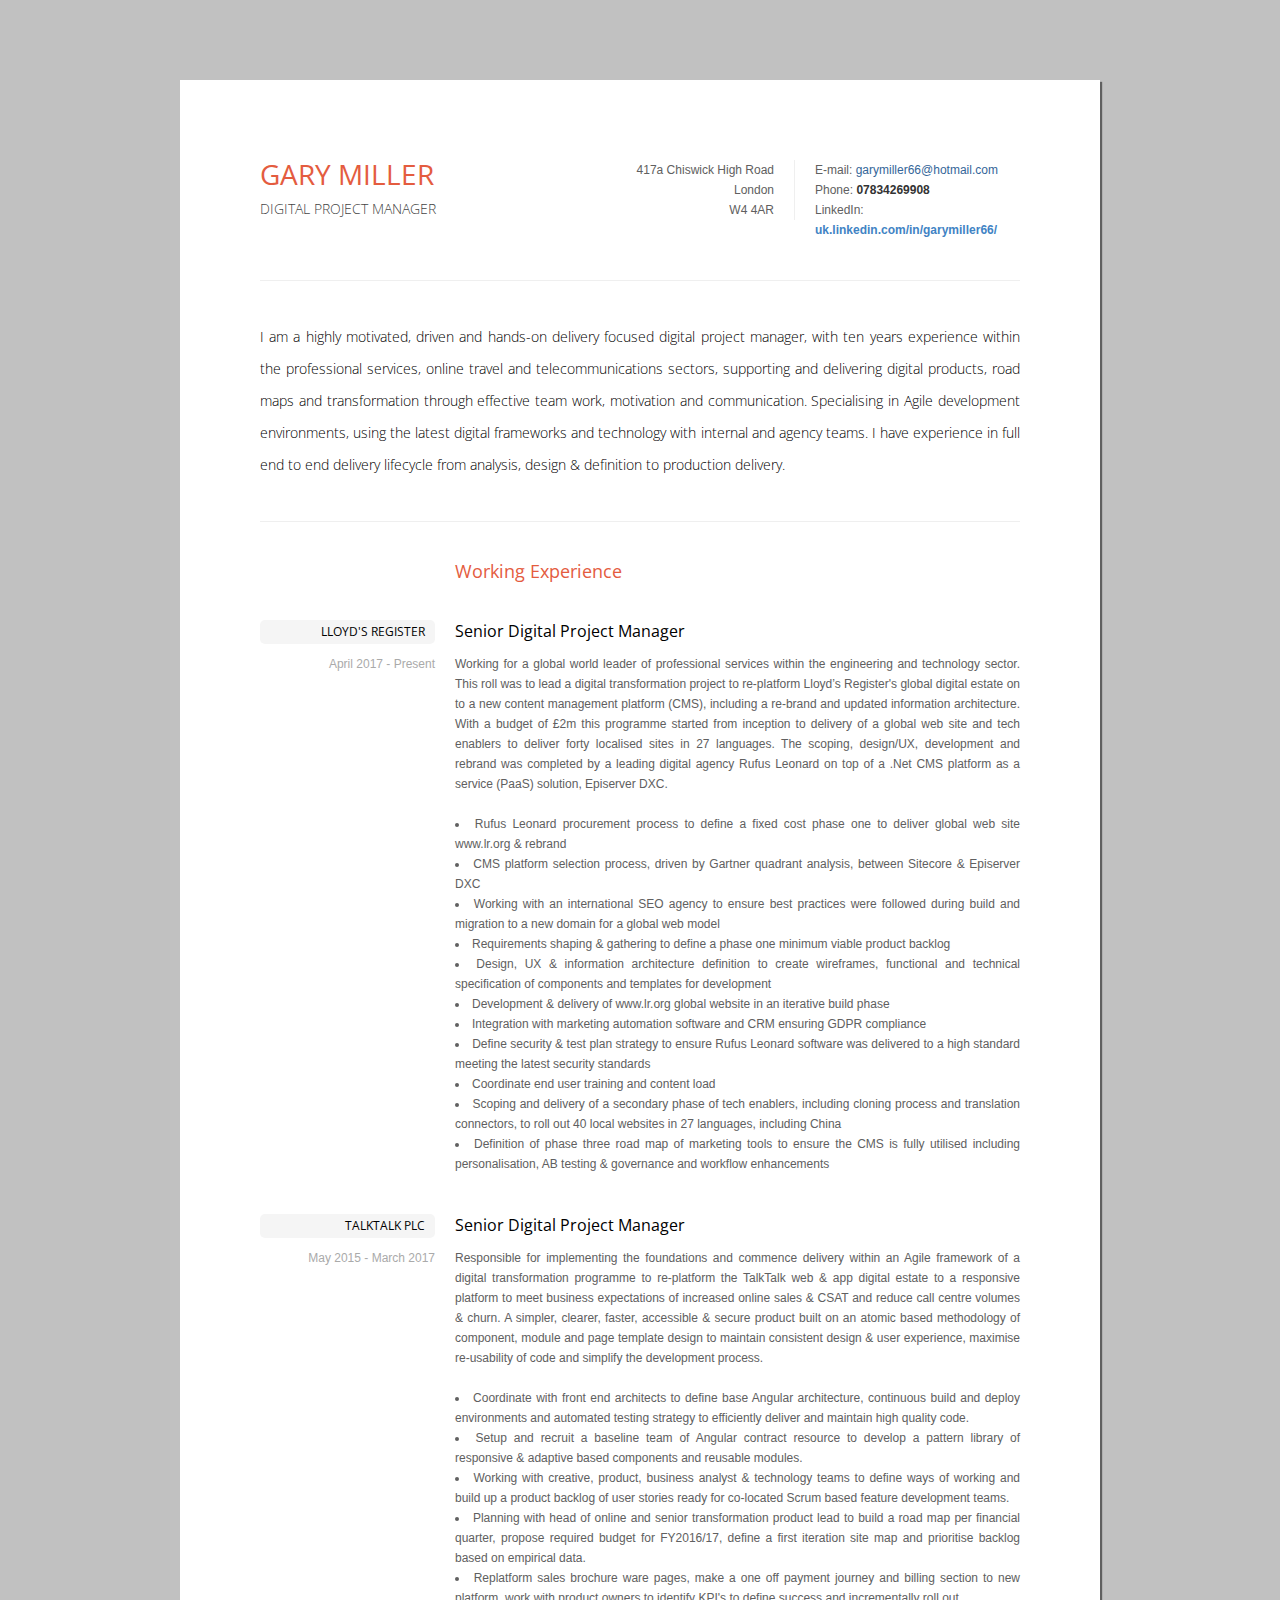
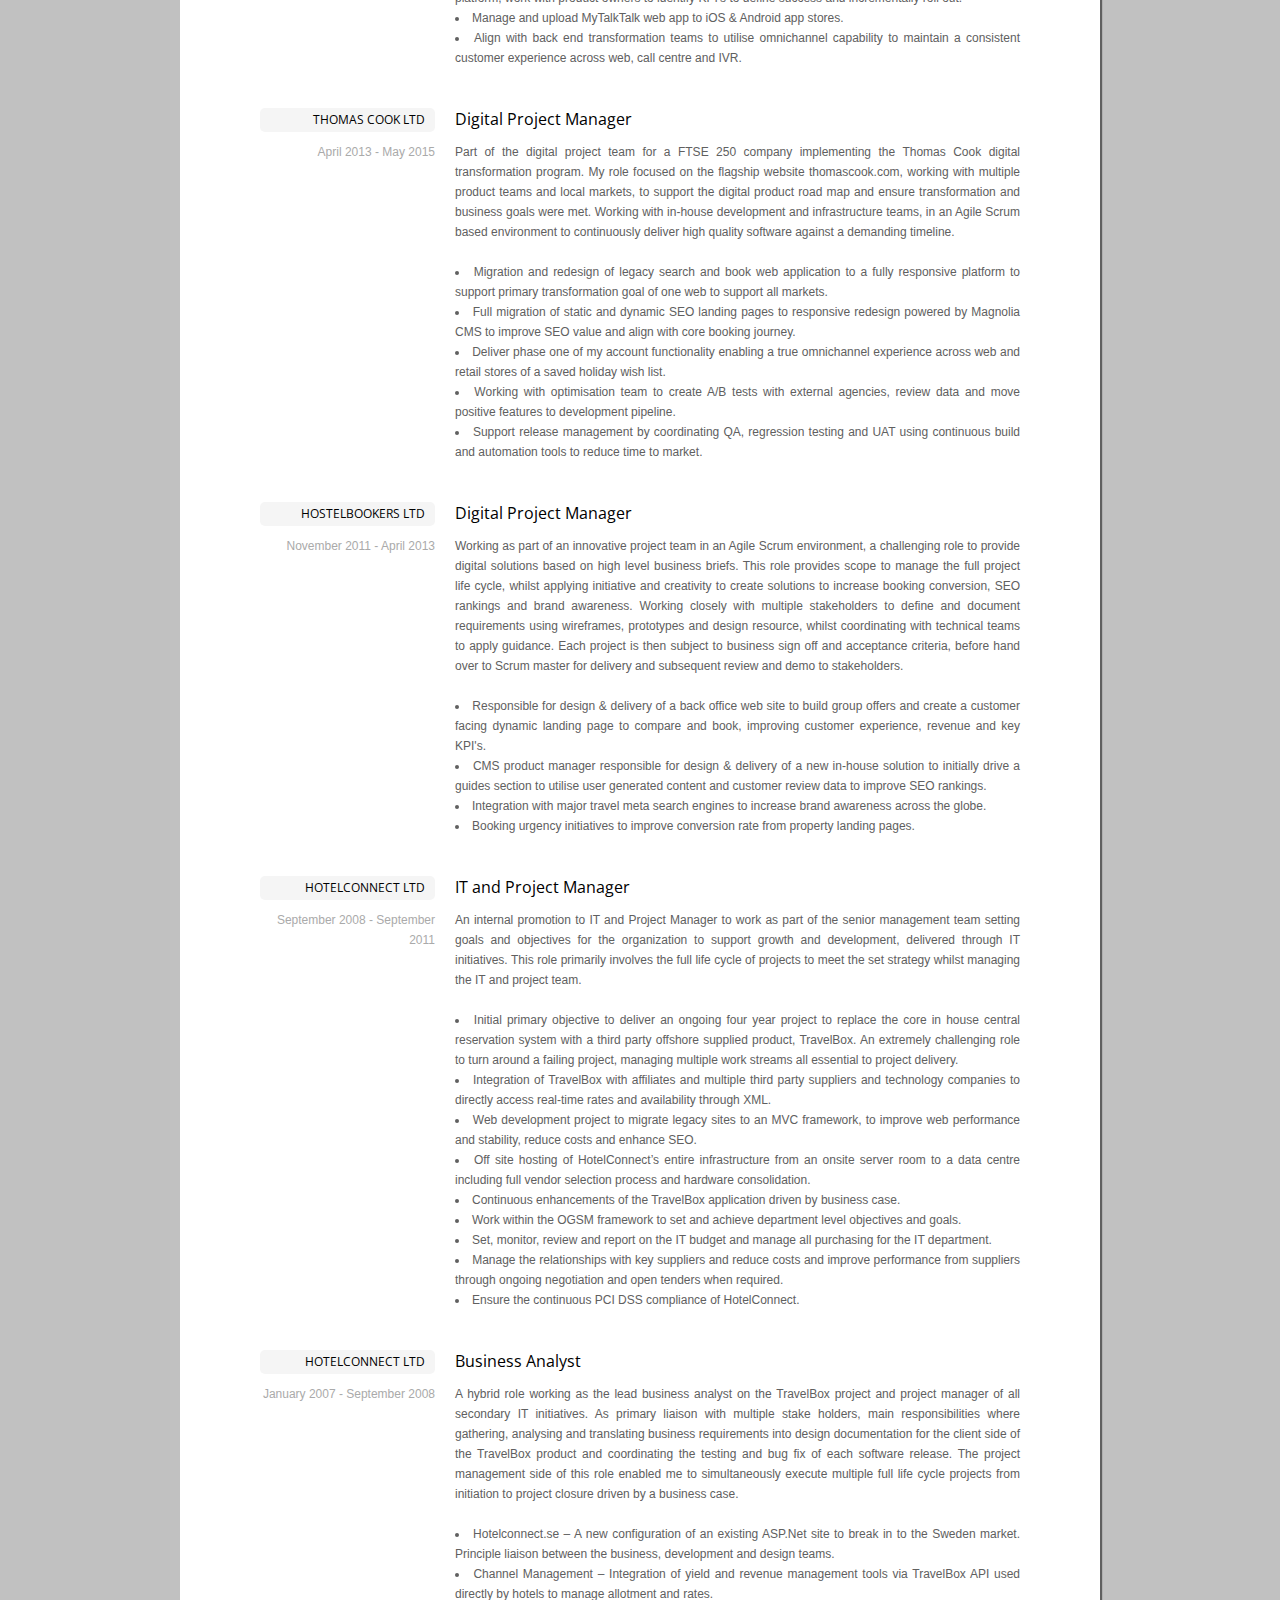
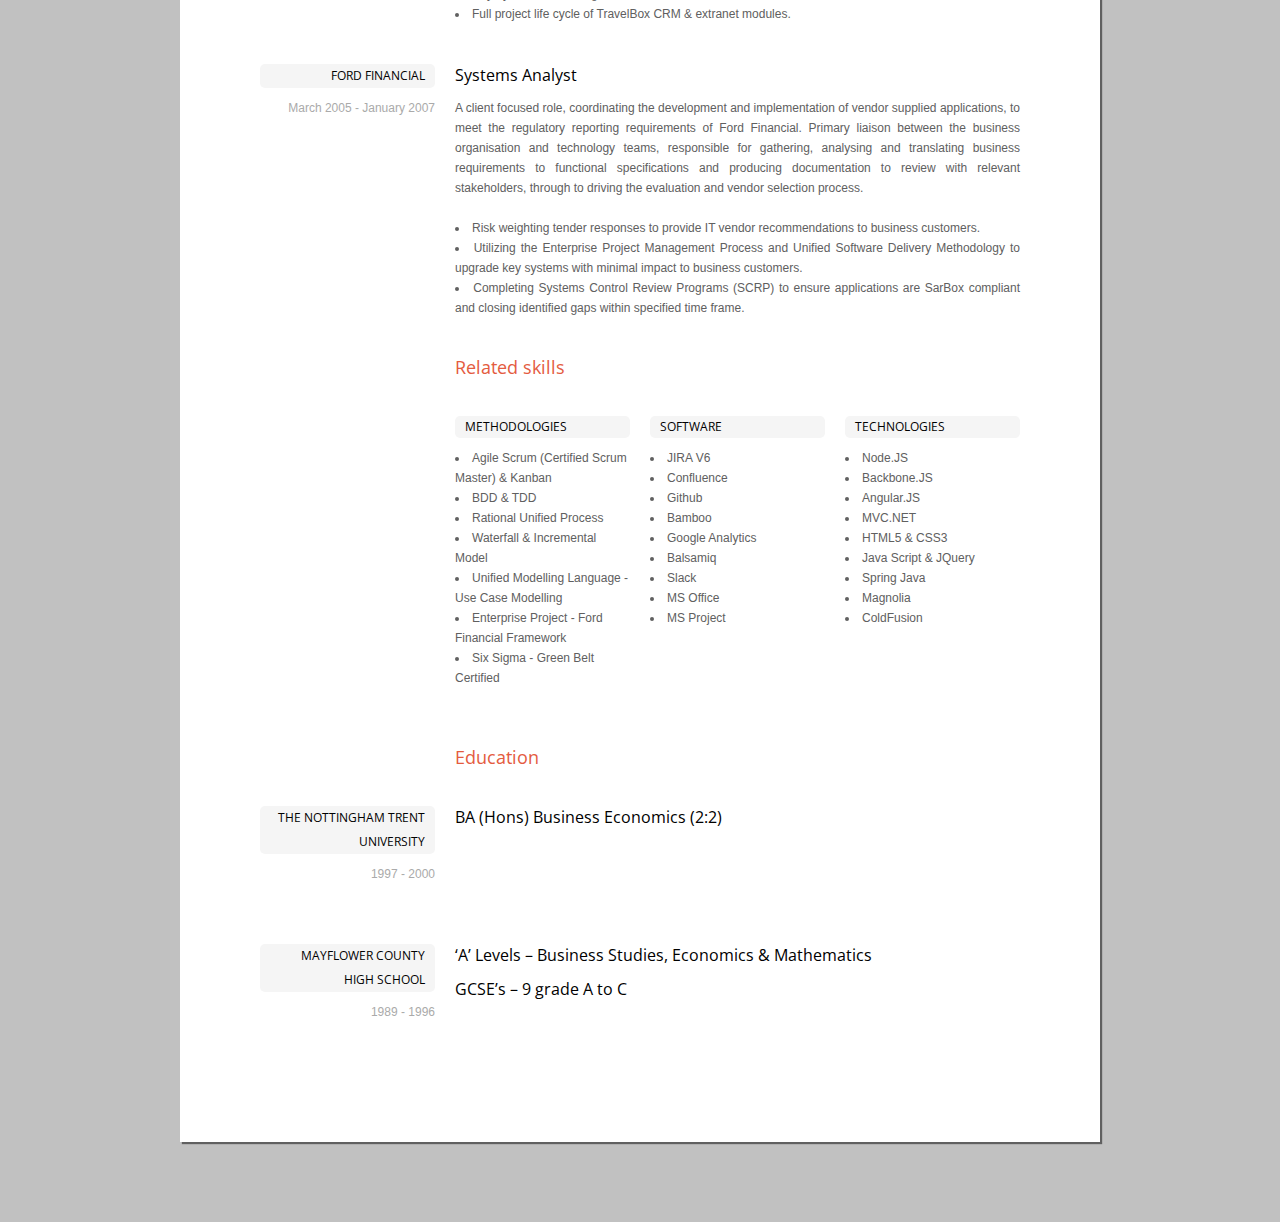
<file: index.html>
<!DOCTYPE html PUBLIC "-//W3C//DTD XHTML 1.0 Strict//EN" "http://www.w3.org/TR/xhtml1/DTD/xhtml1-strict.dtd">
<!--[if lt IE 7 ]> <html class="ie6" xmlns="http://www.w3.org/1999/xhtml"> <![endif]-->
<!--[if IE 7 ]>    <html class="ie7" xmlns="http://www.w3.org/1999/xhtml"> <![endif]-->
<!--[if IE 8 ]>    <html class="ie8" xmlns="http://www.w3.org/1999/xhtml"> <![endif]-->
<!--[if IE 9 ]>    <html class="ie9" xmlns="http://www.w3.org/1999/xhtml"> <![endif]-->
<!--[if (gt IE 9)|!(IE)]><!--> <html xmlns="http://www.w3.org/1999/xhtml"> <!--<![endif]-->
<head>

	<meta http-equiv="Content-Type" content="text/html; charset=utf-8" />
	<meta name="viewport" content="width=device-width, initial-scale=1, maximum-scale=1" /> 
	
	<title>Gary Miller CV</title>
	<meta name="description" content="Gary Miller CV" />
	<meta name="keywords"    content=" add keywords     ... " />
	
	<!-- /// Favicon ////////  -->
	<link rel="shortcut icon" href="favicon.ico" />
	<link rel="apple-touch-icon-precomposed" href="apple-touch-icon.png" />
	
	<!-- /// CSS Stylesheets ////////  -->
	<link type="text/css" href="style.css" rel="stylesheet" media="all" />
	<link href='http://fonts.googleapis.com/css?family=Open+Sans:300,400,700' rel='stylesheet' type='text/css' />
	
	<!-- /// jQuery ////////  -->
	<script type="text/javascript" src="_layout/js/jquery-1.9.1.min.js" ></script>

	<!-- /// Imagebox ////////  -->
	<script type="text/javascript" src="_layout/js/imagebox/jquery.imagebox.min.js"></script>
	<link rel="stylesheet" type="text/css" href="_layout/js/imagebox/imagebox.css" />
	
	<!-- /// FlexSlider ////////  -->
	<script type="text/javascript" src="_layout/js/flexslider/jquery.flexslider.min.js"></script>
	<link rel="stylesheet" type="text/css" href="_layout/js/flexslider/flexslider.css" />
	
	<!-- /// Validity ////////  -->
	<script type="text/javascript" src="_layout/js/validity/jquery.validity.js"></script>
	<link rel="stylesheet" type="text/css" href="_layout/js/validity/css.validity.css" />
	
	<!-- /// Custom JS ////////  -->
	<script type="text/javascript" src="_layout/js/scripts.js"></script>
	<script type="text/javascript" src="_layout/js/plugins.js"></script>
	
</head>
<body>

	<div class="wrap">
		<div class="content">
		
		<!-- /// CONTENT  /////////////////////////////////////////////////////////////////////////////////////////////////////////// -->


			<div class="row">
				<div class="span6 cv-name">
				
					<h1 class="logo">
						Gary Miller
						<br /><small>Digital Project Manager</small>
					</h1>
				</div><!-- end .span6 -->
				<div class="span3">
					<address class="address-info hide-on-phone">
						417a Chiswick High Road
						<br />London
						<br />W4 4AR
					</address>
				</div><!-- end .span3 -->
				<div class="span3 second-contact-section">
					<ul class="contact-info hide-on-phone fixed">
						<li>E-mail: <a href="mailto:#">garymiller66@hotmail.com</a></li>
						<li>Phone: <strong>07834269908</strong></li>
						<li>LinkedIn: <a href="http://uk.linkedin.com/in/garymiller66/" target="_blank"><strong style="color: #4183c4">uk.linkedin.com/in/garymiller66/</strong></a></li>
					</ul>
				</div><!-- end .span3 -->
			</div><!-- end .row -->


			<!-- // Personal Profile ////////////////////////////////////////////////////////////////////////////////// -->
			
			
			<div class="row">
				<div class="span12">
				
					<h2 class="cv-profile">I am a highly motivated, driven and hands-on delivery focused digital project manager, with ten years experience within the professional services, online travel and telecommunications sectors, supporting and delivering digital products, road maps and transformation through effective team work, motivation and communication. Specialising in Agile development environments, using the latest digital frameworks and technology with internal and agency teams. I have experience in full end to end delivery lifecycle from analysis, design & definition to production delivery.</h2>
				
				</div><!-- end .span12 -->
			</div><!-- end .row -->
			
			
			<!-- // Working experience //////////////////////////////////////////////////////////////////////////////// -->
			
			<div class="row">
				<div class="span3">&nbsp;</div>
				<div class="span9">
				
					<h3 class="cv-section-title">Working Experience</h3>
				
				</div><!-- end .span9 -->
			</div><!-- end .row -->
			
			<!-- cv item -->
			<div class="row cv-item">
				<div class="span3 cv-item-description">
				
					<h6>Lloyd's Register</h6>
					<p><span class="mute">April 2017 - Present</span></p>
				
				</div><!-- end .span3 -->
				<div class="span9 cv-item-details">
				
					<h4>Senior Digital Project Manager</h4>
					
					<p class="work-description">Working for a global world leader of professional services within the engineering and technology sector. This roll was to lead a digital transformation project to re-platform Lloyd’s Register's global digital estate on to a new content management platform (CMS), including a re-brand and updated information architecture. With a budget of £2m this programme started from inception to delivery of a global web site and tech enablers to deliver forty localised sites in 27 languages.  The scoping, design/UX, development and rebrand was completed by a leading digital agency Rufus Leonard on top of a .Net CMS platform as a service (PaaS) solution, Episerver DXC.</p>
					
					<ul class="disc last">
						<li>Rufus Leonard procurement process to define a fixed cost phase one to deliver global web site www.lr.org & rebrand</li>
						<li>CMS platform selection process, driven by Gartner quadrant analysis, between Sitecore & Episerver DXC </li>
						<li>Working with an international SEO agency to ensure best practices were followed during build and migration to a new domain for a global web model</li>
						<li>Requirements shaping & gathering to define a phase one minimum viable product backlog </li>
						<li>Design, UX & information architecture definition to create wireframes, functional and technical specification of components and templates for development</li>
						<li>Development & delivery of www.lr.org global website in an iterative build phase </li>
						<li>Integration with marketing automation software and CRM ensuring GDPR compliance</li>
						<li>Define security & test plan strategy to ensure Rufus Leonard software was delivered to a high standard meeting the latest security standards</li>
						<li>Coordinate end user training and content load</li>
						<li>Scoping and delivery of a secondary phase of tech enablers, including cloning process and translation connectors, to roll out 40 local websites in 27 languages, including China</li>
						<li>Definition of phase three road map of marketing tools to ensure the CMS is fully utilised including personalisation, AB testing & governance and workflow enhancements</li>
					</ul>
				
				</div><!-- end .span9 -->
			</div><!-- end .row -->
			
			<!-- cv item -->
			<div class="row cv-item">
				<div class="span3 cv-item-description">
				
					<h6>TalkTalk Plc</h6>
					<p><span class="mute">May 2015 - March 2017</span></p>
				
				</div><!-- end .span3 -->
				<div class="span9 cv-item-details">
				
					<h4>Senior Digital Project Manager</h4>
					
					<p class="work-description">Responsible for implementing the foundations and commence delivery within an Agile framework of a digital transformation programme to re-platform the TalkTalk web & app digital estate to a responsive platform to meet business expectations of increased online sales & CSAT and reduce call centre volumes & churn. A simpler, clearer, faster, accessible & secure product built on an atomic based methodology of component, module and page template design to maintain consistent design & user experience, maximise re-usability of code and simplify the development process.</p>
					
					<ul class="disc last">
						<li>Coordinate with front end architects to define base Angular architecture, continuous build and deploy environments and automated testing strategy to efficiently deliver and maintain high quality code.</li>
						<li>Setup and recruit a baseline team of Angular contract resource to develop a pattern library of responsive & adaptive based components and reusable modules.</li>
						<li>Working with creative, product, business analyst & technology teams to define ways of working and build up a product backlog of user stories ready for co-located Scrum based feature development teams.</li>
						<li>Planning with head of online and senior transformation product lead to build a road map per financial quarter, propose required budget for FY2016/17, define a first iteration site map and prioritise backlog based on empirical data.</li>
						<li>Replatform sales brochure ware pages, make a one off payment journey and billing section to new platform, work with product owners to identify KPI's to define success and incrementally roll out.</li>
						<li>Manage and upload MyTalkTalk web app to iOS & Android app stores.</li>
						<li>Align with back end transformation teams to utilise omnichannel capability to maintain a consistent customer experience across web, call centre and IVR.</li>
					</ul>
				
				</div><!-- end .span9 -->
			</div><!-- end .row -->
			
			<!-- cv item -->
			<div class="row cv-item">
				<div class="span3 cv-item-description">
				
					<h6>Thomas Cook Ltd</h6>
					<p><span class="mute">April 2013 - May 2015</span></p>
				
				</div><!-- end .span3 -->
				<div class="span9 cv-item-details">
				
					<h4>Digital Project Manager</h4>
					
					<p class="work-description">Part of the digital project team for a FTSE 250 company implementing the Thomas Cook digital transformation program. My role focused on the flagship website thomascook.com, working with multiple product teams and local markets, to support the digital product road map and ensure transformation and business goals were met. Working with in-house development and infrastructure teams, in an Agile Scrum based environment to continuously deliver high quality software against a demanding timeline. </p>
					
					<ul class="disc last">
						<li>Migration and redesign of legacy search and book web application to a fully responsive platform to support primary transformation goal of one web to support all markets.</li>
						<li>Full migration of static and dynamic SEO landing pages to responsive redesign powered  by Magnolia CMS to improve SEO value and align with core booking journey.</li>
						<li>Deliver phase one of my account functionality enabling a true omnichannel experience across web and retail stores of a saved holiday wish list.</li>
						<li>Working with optimisation team to create A/B tests with external agencies, review data and move positive features to development pipeline.</li>
						<li>Support release management by coordinating QA, regression testing and UAT using continuous build and automation tools to reduce time to market.</li>
					</ul>
				
				</div><!-- end .span9 -->
			</div><!-- end .row -->
			
			<!-- cv item -->
			<div class="row cv-item">
				<div class="span3 cv-item-description">
				
					<h6>HostelBookers Ltd</h6>
					<p><span class="mute">November 2011 - April 2013</span></p>
				
				</div><!-- end .span3 -->
				<div class="span9 cv-item-details">
				
					<h4>Digital Project Manager</h4>
					
					<p class="work-description">Working as part of an innovative project team in an Agile Scrum environment, a challenging role to provide digital solutions based on high level business briefs.  This role provides scope to manage the full project life cycle, whilst applying initiative and creativity to create solutions to increase booking conversion, SEO rankings and brand awareness. Working closely with multiple stakeholders to define and document requirements using wireframes, prototypes and design resource, whilst coordinating with technical teams to apply guidance. Each project is then subject to business sign off and acceptance criteria, before hand over to Scrum master for delivery and subsequent review and demo to stakeholders. </p>
					<ul class="disc last">
						<li>Responsible for design & delivery of a back office web site to build group offers and create a customer facing dynamic landing page to compare and book, improving customer experience, revenue and key KPI's.</li>
						<li>CMS product manager responsible for design & delivery of a new in-house solution to initially drive a guides section to utilise user generated content and customer review data to improve SEO rankings.</li>
						<li>Integration with major travel meta search engines to increase brand awareness across the globe.</li>
						<li>Booking urgency initiatives to improve conversion rate from property landing pages.</li>
					</ul>
				
				</div><!-- end .span9 -->
			</div><!-- end .row -->
			
			<!-- cv item -->
			<div class="row cv-item">
				<div class="span3 cv-item-description">
				
					<h6>HotelConnect Ltd</h6>
					<p><span class="mute">September 2008 - September 2011</span></p>
				
				</div><!-- end .span3 -->
				<div class="span9 cv-item-details">
				
					<h4>IT and Project Manager</h4>
					
					<p class="work-description">An internal promotion to IT and Project Manager to work as part of the senior management team setting goals and objectives for the organization to support growth and development, delivered through IT initiatives.  This role primarily involves the full life cycle of projects to meet the set strategy whilst managing the IT and project team. </p>

					<ul class="disc last">
						<li>Initial primary objective  to deliver an ongoing four year project to replace the core in house central reservation system with a third party offshore supplied product, TravelBox. An extremely challenging role to turn around a failing project, managing multiple work streams all essential to project delivery. </li>
						<li>Integration of TravelBox with affiliates and multiple third party suppliers and technology companies to directly access real-time rates and availability through XML. </li>
						<li>Web development project to migrate legacy sites to an MVC framework, to improve web performance and stability, reduce costs and enhance SEO. </li>
						<li>Off site hosting of HotelConnect’s entire infrastructure from an onsite server room to a data centre including full vendor selection process and hardware consolidation.</li>
						<li>Continuous enhancements of the TravelBox application driven by business case. </li>
						<li>Work within the OGSM framework to set and achieve department level objectives and goals.   </li>
						<li>Set, monitor, review and report on the IT budget and manage all purchasing for the IT department.</li>
						<li>Manage the relationships with key suppliers and reduce costs and improve performance from suppliers through ongoing negotiation and open tenders when required. </li>
						<li>Ensure the continuous PCI DSS compliance of HotelConnect. </li>
					</ul>
				
				</div><!-- end .span9 -->
			</div><!-- end .row -->

			<!-- cv item -->
			<div class="row cv-item">
				<div class="span3 cv-item-description">
				
					<h6>HotelConnect Ltd</h6>
					<p><span class="mute">January 2007 - September 2008</span></p>
				
				</div><!-- end .span3 -->
				<div class="span9 cv-item-details">
				
					<h4>Business Analyst</h4>
					
					<p class="work-description">A hybrid role working as the lead business analyst on the TravelBox project and project manager  of all secondary IT initiatives.  As primary liaison with multiple stake holders, main responsibilities where gathering, analysing and translating business requirements into design documentation for the client side of the TravelBox product and coordinating the testing and bug fix of each software release. The project management side of this role enabled me to simultaneously execute multiple full life cycle projects from initiation to project closure driven by a business case. </p>

					<ul class="disc last">
						<li>Hotelconnect.se – A new configuration of an existing ASP.Net site to break in to the Sweden market. Principle liaison between the business, development and design teams. </li>
						<li>Channel Management – Integration of yield and revenue management tools via TravelBox API used directly by hotels to manage allotment and rates.</li>
						<li>Full project life cycle of TravelBox CRM & extranet modules.</li>
					</ul>
				
				</div><!-- end .span9 -->
			</div><!-- end .row -->

			<!-- cv item -->
			<div class="row cv-item">
				<div class="span3 cv-item-description">
				
					<h6>Ford Financial</h6>
					<p><span class="mute">March 2005 - January 2007</span></p>
				
				</div><!-- end .span3 -->
				<div class="span9 cv-item-details">
				
					<h4>Systems Analyst</h4>
					
					<p class="work-description">A client focused role, coordinating the development and implementation of vendor supplied applications, to meet the regulatory reporting requirements of Ford Financial.  Primary liaison between the business organisation and technology teams, responsible for gathering, analysing and translating business requirements to functional specifications and producing documentation to review with relevant stakeholders, through to driving the evaluation and vendor selection process. </p>

					<ul class="disc last">
						<li>Risk weighting tender responses to provide IT vendor recommendations to business customers. </li>
						<li>Utilizing the Enterprise Project Management Process and Unified Software Delivery Methodology to upgrade key systems with minimal impact to business customers.</li>
						<li>Completing Systems Control Review Programs (SCRP) to ensure applications are SarBox compliant and closing identified gaps within specified time frame.</li>
					</ul>
				
				</div><!-- end .span9 -->
			</div><!-- end .row -->
			
		<!-- // Core skills /////////////////////////////////////////////////////////////////////////////////////// -->
			
			
			<div class="row">
				<div class="span3">&nbsp;</div>
				<div class="span9">
				
					<h3 class="cv-section-title">Related skills</h3>
				
				</div><!-- end .span9 -->
			</div><!-- end .row -->
			
			
			<div class="row">
				<div class="span3">&nbsp;</div>
				<div class="span9">

					<div class="row">
						<div class="span3 skill">
							<h4 class="cv-section-sub-title">Methodologies</h4>
							<ul>
								<li>Agile Scrum (Certified Scrum Master) & Kanban</li>
								<li>BDD & TDD</li>
								<li>Rational Unified Process</li>
								<li>Waterfall & Incremental Model</li>
								<li>Unified Modelling Language - Use Case Modelling</li>
								<li>Enterprise Project - Ford Financial Framework</li>
								<li>Six Sigma - Green Belt Certified</li>
							</ul>

						</div><!-- end .span3 -->
						<div class="span3 skill">
							<h4 class="cv-section-sub-title">Software</h4>
							<ul>
								<li>JIRA V6</li>
								<li>Confluence</li>
								<li>Github</li>
								<li>Bamboo</li>
								<li>Google Analytics</li>
								<li>Balsamiq</li>
								<li>Slack</li>
								<li>MS Office</li>
								<li>MS Project</li>
							</ul>

						</div><!-- end .span3 -->
						<div class="span3 skill">
							<h4 class="cv-section-sub-title">Technologies</h4>
							<ul>
								<li>Node.JS</li>
								<li>Backbone.JS</li>
								<li>Angular.JS</li>
								<li>MVC.NET</li>
								<li>HTML5 & CSS3</li>
								<li>Java Script & JQuery</li>
								<li>Spring Java</li>
								<li>Magnolia</li>
								<li>ColdFusion</li>
							</ul>
					
						</div><!-- end .span3 -->
						<div class="span3">
				
							&nbsp;
				
						</div><!-- end .span3 -->
					</div><!-- end .row -->
						
				</div><!-- end .span9 -->
			</div><!-- end .row -->
				
			
		<!-- //////////////////////////////////////////////////////////////////////////////////////////////////////////////////////// -->


		<!-- // Education  //////////////////////////////////////////////////////////////////////////////////////// -->
			
			
			<div class="row">
				<div class="span3">&nbsp;</div>
				<div class="span9">
				
					<h3 class="cv-section-title">Education</h3>
				
				</div><!-- end .span9 -->
			</div><!-- end .row -->
			
			
			<!-- cv item -->
			<div class="row cv-item">
				<div class="span3 cv-item-description">
				
					<h6>The Nottingham Trent University</h6>
					<p><span class="mute">1997 - 2000</span></p>
				
				</div><!-- end .span3 -->
				<div class="span9 cv-item-details">
				
					<h4>BA (Hons) Business Economics (2:2)</h4>
				
				</div><!-- end .span9 -->
			</div><!-- end .row -->

			<!-- cv item -->
			<div class="row cv-item">
				<div class="span3 cv-item-description">
				
					<h6>Mayflower County High School</h6>
					<p><span class="mute">1989 - 1996</span></p>
				
				</div><!-- end .span3 -->
				<div class="span9 cv-item-details">
				
					<h4>‘A’ Levels – Business Studies, Economics & Mathematics</h4>
					<h4>GCSE’s – 9 grade A to C </h4>
				
				</div><!-- end .span9 -->
			</div><!-- end .row -->

		<!-- //////////////////////////////////////////////////////////////////////////////////////////////////////////////////////// -->

		</div><!-- end .content -->
	</div><!-- end .wrap -->
	
</body>
</html>
</file>
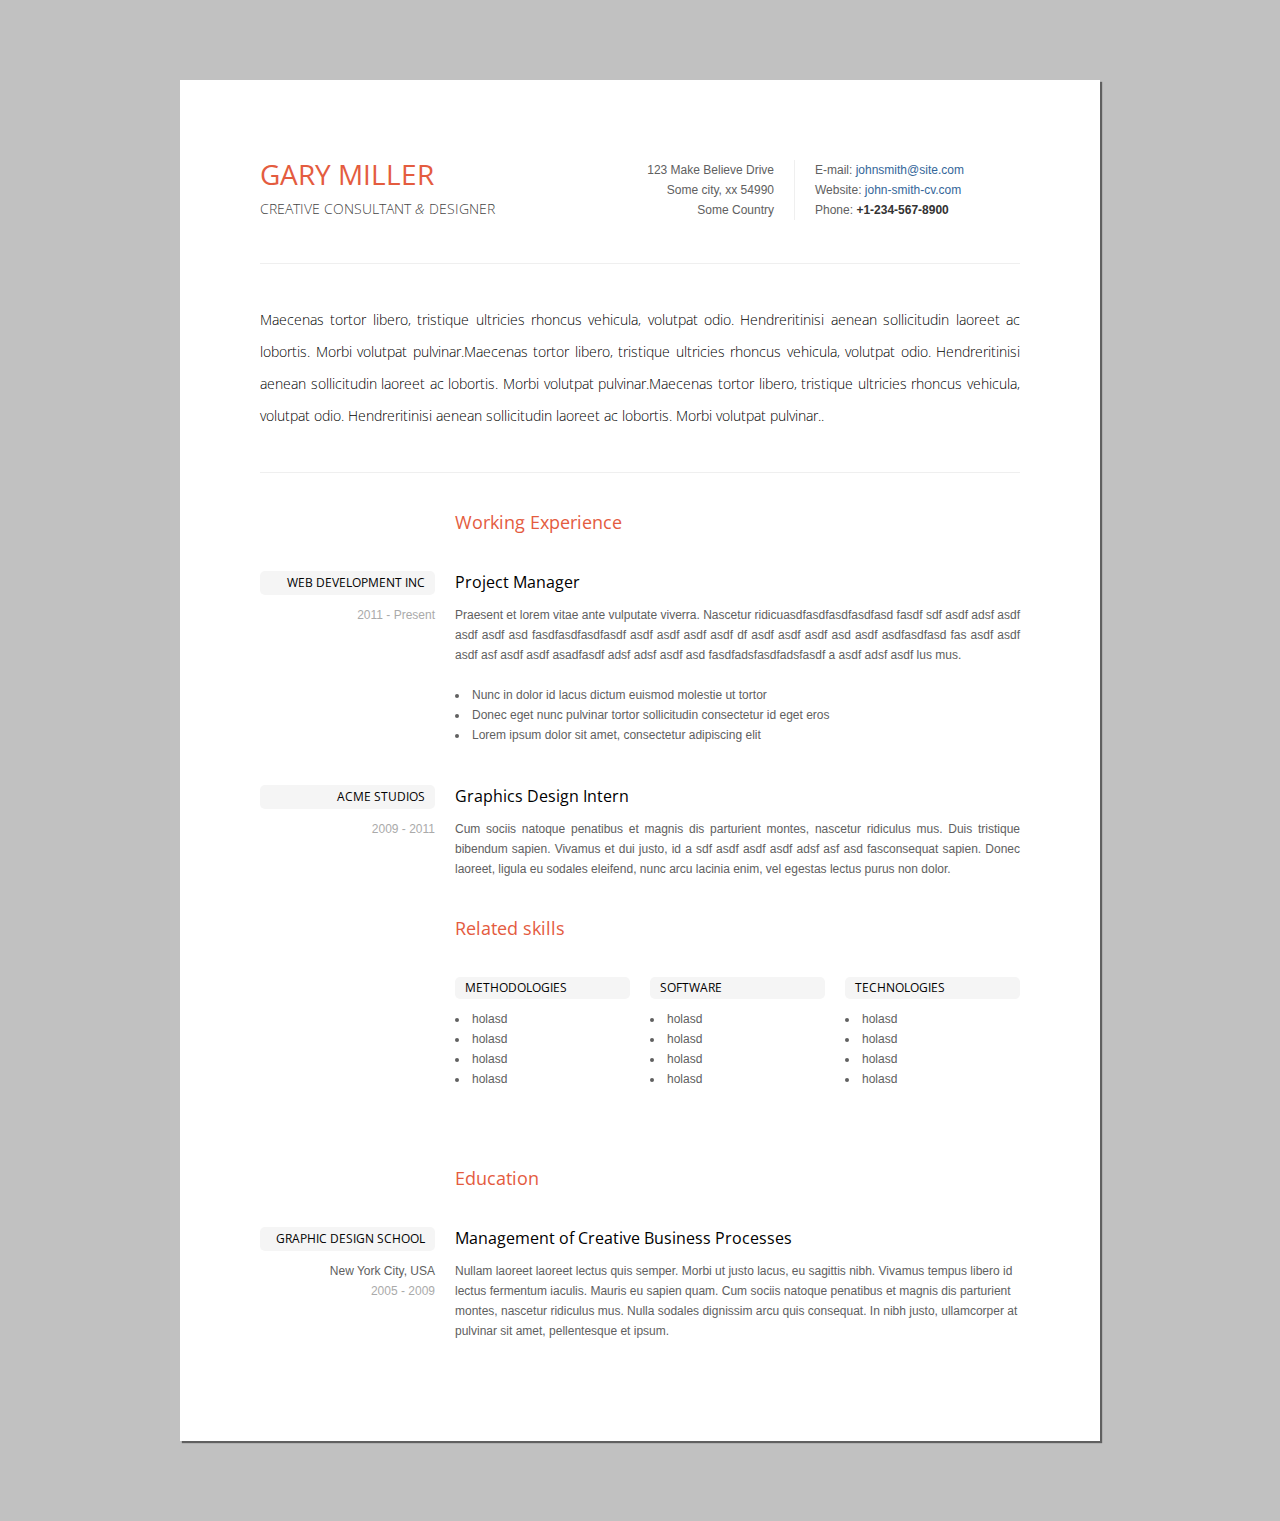
<file: index copy.html>
<!DOCTYPE html PUBLIC "-//W3C//DTD XHTML 1.0 Strict//EN" "http://www.w3.org/TR/xhtml1/DTD/xhtml1-strict.dtd">
<!--[if lt IE 7 ]> <html class="ie6" xmlns="http://www.w3.org/1999/xhtml"> <![endif]-->
<!--[if IE 7 ]>    <html class="ie7" xmlns="http://www.w3.org/1999/xhtml"> <![endif]-->
<!--[if IE 8 ]>    <html class="ie8" xmlns="http://www.w3.org/1999/xhtml"> <![endif]-->
<!--[if IE 9 ]>    <html class="ie9" xmlns="http://www.w3.org/1999/xhtml"> <![endif]-->
<!--[if (gt IE 9)|!(IE)]><!--> <html xmlns="http://www.w3.org/1999/xhtml"> <!--<![endif]-->
<head>

	<meta http-equiv="Content-Type" content="text/html; charset=utf-8" />
	<meta name="viewport" content="width=device-width, initial-scale=1, maximum-scale=1" /> 
	
	<title>Formal CV</title>
	<meta name="description" content=" add description  ... " />
	<meta name="keywords"    content=" add keywords     ... " />
	
	<!-- /// Favicon ////////  -->
	<link rel="shortcut icon" href="favicon.ico" />
	<link rel="apple-touch-icon-precomposed" href="apple-touch-icon.png" />
	
	<!-- /// CSS Stylesheets ////////  -->
	<link type="text/css" href="style.css" rel="stylesheet" media="all" />
	<link href='http://fonts.googleapis.com/css?family=Open+Sans:300,400,700' rel='stylesheet' type='text/css' />
	
	<!-- /// jQuery ////////  -->
	<script type="text/javascript" src="_layout/js/jquery-1.9.1.min.js" ></script>

	<!-- /// Imagebox ////////  -->
	<script type="text/javascript" src="_layout/js/imagebox/jquery.imagebox.min.js"></script>
	<link rel="stylesheet" type="text/css" href="_layout/js/imagebox/imagebox.css" />
	
	<!-- /// FlexSlider ////////  -->
	<script type="text/javascript" src="_layout/js/flexslider/jquery.flexslider.min.js"></script>
	<link rel="stylesheet" type="text/css" href="_layout/js/flexslider/flexslider.css" />
	
	<!-- /// Validity ////////  -->
	<script type="text/javascript" src="_layout/js/validity/jquery.validity.js"></script>
	<link rel="stylesheet" type="text/css" href="_layout/js/validity/css.validity.css" />
	
	<!-- /// Custom JS ////////  -->
	<script type="text/javascript" src="_layout/js/scripts.js"></script>
	<script type="text/javascript" src="_layout/js/plugins.js"></script>
	
</head>
<body>

	<div class="wrap">
		<div class="content">
		
		<!-- /// CONTENT  /////////////////////////////////////////////////////////////////////////////////////////////////////////// -->


			<div class="row">
				<div class="span6">
				
					<h1 class="logo">
						Gary Miller
						<br /><small>Creative Consultant <em>&amp;</em> Designer</small>
					</h1>
				
				</div><!-- end .span6 -->
				<div class="span3">
				
					<address class="address-info hide-on-phone">
						123 Make Believe Drive
						<br />Some city, xx 54990
						<br />Some Country
					</address>
				
				</div><!-- end .span3 -->
				<div class="span3">
				
					<ul class="contact-info hide-on-phone fixed">
						<li>E-mail: <a href="mailto:#">johnsmith@site.com</a></li>
						<li>Website: <a href="#">john-smith-cv.com</a></li>
						<li>Phone: <strong>+1-234-567-8900</strong></li>
					</ul>
				
				</div><!-- end .span3 -->
			</div><!-- end .row -->


			<!-- // Personal Profile ////////////////////////////////////////////////////////////////////////////////// -->
			
			
			<div class="row">
				<div class="span12">
				
					<h2 class="cv-profile">Maecenas tortor libero, tristique ultricies rhoncus vehicula, volutpat odio. 
					 Hendreritinisi aenean sollicitudin laoreet ac lobortis. Morbi volutpat pulvinar.Maecenas tortor libero, tristique ultricies rhoncus vehicula, volutpat odio. 
					 Hendreritinisi aenean sollicitudin laoreet ac lobortis. Morbi volutpat pulvinar.Maecenas tortor libero, tristique ultricies rhoncus vehicula, volutpat odio. 
					 Hendreritinisi aenean sollicitudin laoreet ac lobortis. Morbi volutpat pulvinar..</h2>
				
				</div><!-- end .span12 -->
			</div><!-- end .row -->
			
			
			<!-- // Working experience //////////////////////////////////////////////////////////////////////////////// -->
			
			
			<div class="row">
				<div class="span3">&nbsp;</div>
				<div class="span9">
				
					<h3 class="cv-section-title">Working Experience</h3>
				
				</div><!-- end .span9 -->
			</div><!-- end .row -->
			
			
			<!-- cv item -->
			<div class="row cv-item">
				<div class="span3 cv-item-description">
				
					<h6>Web development inc</h6>
					<p><span class="mute">2011 - Present</span></p>
				
				</div><!-- end .span3 -->
				<div class="span9 cv-item-details">
				
					<h4>Project Manager</h4>
					
					<p class="work-description">Praesent et lorem vitae ante vulputate viverra. Nascetur ridicuasdfasdfasdfasdfasd fasdf sdf asdf adsf asdf asdf asdf asd fasdfasdfasdfasdf asdf 
						asdf asdf 
						asdf df asdf asdf asdf asd
						asdf  asdfasdfasd fas
						asdf asdf asdf asf asdf asdf asadfasdf adsf adsf asdf asd fasdfadsfasdfadsfasdf a asdf adsf asdf lus mus.</p>
					
					<ul class="disc last">
						<li>Nunc in dolor id lacus dictum euismod molestie ut tortor</li>
						<li>Donec eget nunc pulvinar tortor sollicitudin consectetur id eget eros</li>
						<li>Lorem ipsum dolor sit amet, consectetur adipiscing elit</li>
					</ul>
				
				</div><!-- end .span9 -->
			</div><!-- end .row -->
			
			
			<!-- cv item -->
			<div class="row cv-item">
				<div class="span3 cv-item-description">
				
					<h6>ACME Studios</h6>
					<p><span class="mute">2009 - 2011</span></p>
				
				</div><!-- end .span3 -->
				<div class="span9 cv-item-details">
				
					<h4>Graphics Design Intern</h4>
					
					<p class="last work-description">Cum sociis natoque penatibus et magnis dis parturient montes, nascetur
					 ridiculus mus. Duis tristique bibendum sapien. Vivamus et dui justo, id a sdf asdf asdf asdf adsf asf asd fasconsequat sapien.
					 Donec laoreet, ligula eu sodales eleifend, nunc arcu lacinia enim, vel egestas lectus 
					 purus non dolor. </p>
				
				</div><!-- end .span9 -->
			</div><!-- end .row -->
			
		<!-- // Core skills /////////////////////////////////////////////////////////////////////////////////////// -->
			
			
			<div class="row">
				<div class="span3">&nbsp;</div>
				<div class="span9">
				
					<h3 class="cv-section-title">Related skills</h3>
				
				</div><!-- end .span9 -->
			</div><!-- end .row -->
			
			
			<div class="row">
				<div class="span3">&nbsp;</div>
				<div class="span9">

					<div class="row">
						<div class="span3 skill">
							<h4 class="cv-section-sub-title">Methodologies</h4>
							<ul>
								<li>holasd</li>
								<li>holasd</li>
								<li>holasd</li>
								<li>holasd</li>
							</ul>

							
						
						</div><!-- end .span3 -->
						<div class="span3 skill">
							<h4 class="cv-section-sub-title">Software</h4>
							<ul>
								<li>holasd</li>
								<li>holasd</li>
								<li>holasd</li>
								<li>holasd</li>
							</ul>

							
						
						</div><!-- end .span3 -->
						<div class="span3 skill">
							<h4 class="cv-section-sub-title">Technologies</h4>
							<ul>
								<li>holasd</li>
								<li>holasd</li>
								<li>holasd</li>
								<li>holasd</li>
							</ul>
						
						</div><!-- end .span3 -->
						<div class="span3">
				
							&nbsp;
				
						</div><!-- end .span3 -->
					</div><!-- end .row -->
						
				</div><!-- end .span9 -->
			</div><!-- end .row -->
				
			
		<!-- //////////////////////////////////////////////////////////////////////////////////////////////////////////////////////// -->


		<!-- // Education  //////////////////////////////////////////////////////////////////////////////////////// -->
			
			
			<div class="row">
				<div class="span3">&nbsp;</div>
				<div class="span9">
				
					<h3 class="cv-section-title">Education</h3>
				
				</div><!-- end .span9 -->
			</div><!-- end .row -->
			
			
			<!-- cv item -->
			<div class="row cv-item">
				<div class="span3 cv-item-description">
				
					<h6>Graphic design School</h6>
					<p>New York City, USA
					 <br /><span class="mute">2005 - 2009</span></p>
				
				</div><!-- end .span3 -->
				<div class="span9 cv-item-details">
				
					<h4>Management of Creative Business Processes</h4>
					
					<p class="last">Nullam laoreet laoreet lectus quis semper. Morbi ut justo lacus, eu sagittis nibh. Vivamus
					 tempus libero id lectus fermentum iaculis. Mauris eu sapien quam. Cum sociis natoque penatibus
					 et magnis dis parturient montes, nascetur ridiculus mus. Nulla sodales dignissim arcu quis
					 consequat. In nibh justo, ullamcorper at pulvinar sit amet, pellentesque et ipsum.</p>
				
				</div><!-- end .span9 -->
			</div><!-- end .row -->

		<!-- //////////////////////////////////////////////////////////////////////////////////////////////////////////////////////// -->

		</div><!-- end .content -->
	</div><!-- end .wrap -->
	
</body>
</html>
</file>
<file: style.css>
/*

	Theme Name: CompleteBusiness
	Description: Responsive Corporate xHTML template 
	Version: 1.0.0
	
	-
	
*/

/*	@import url('_layout/base.css');
	@import url('_layout/grid.css');
	@import url('_layout/layout.css');*/


/*
  
  Name: base.css
  Version: 1.0.0
  
  -

  Table of Content
========================
  
  #Reset & #Basics
  #Typography
  #Links
  #Lists
  #Images
  #Tables
  #Buttons & #Icons
  #Forms
  #Alerts
  #Misc

 */
 
/*  #Reset & #Basics 
==================================================================================================== */ 

  html, body, div, span, applet, object, iframe,
  h1, h2, h3, h4, h5, h6, p, blockquote, pre,
  a, abbr, acronym, address, big, cite, code,
  del, dfn, em, img, ins, kbd, q, s, samp,
  small, strike, strong, sub, sup, tt, var,
  b, u, i, center,
  dl, dt, dd, ol, ul, li,
  fieldset, form, label, legend,
  table, caption, tbody, tfoot, thead, tr, th, td,
  article, aside, canvas, details, embed, 
  figure, figcaption, footer, header, hgroup, 
  menu, nav, output, ruby, section, summary,
  time, mark, audio, video {
    margin: 0;
    padding: 0;
    border: 0;
    font-size: 100%;
    font: inherit;
    vertical-align: baseline;
  }
  /* HTML5 display-role reset for older browsers */
  article, aside, details, figcaption, figure, 
  footer, header, hgroup, menu, nav, section {
    display: block;
  }
  body {
    line-height: 1;
  }
  ol, ul {
    list-style: none;
  }
  blockquote, q {
    quotes: none;
  }
  blockquote:before, blockquote:after,
  q:before, q:after {
    content: '';
    content: none;
  }
  table {
    border-collapse: collapse;
    border-spacing: 0;
  }

  html{ 
    font-size:100%; 
    overflow-y:scroll; /* always force vertical scroll */ 
  }
  
  body{ 
    -webkit-font-smoothing:antialiased; 
    -webkit-text-size-adjust:100%; /* fix webkit text rendering */ 
    -ms-text-size-adjust:100%; 
  }


/*  #Typography
==================================================================================================== */

  body{
    background:#c1c1c1;
    color:#606060;
    font:12px Arial, sans-serif; 
    font-weight:300; 
    line-height:20px;
  }
  
  h1, 
  h2, 
  h3, 
  h4, 
  h5, 
  h6{
    color:black;
    font-family:'Open Sans', Arial, sans-serif;
    font-weight:normal; 
  }
    
  h1 a, 
  h2 a, 
  h3 a, 
  h4 a, 
  h5 a, 
  h6 a{ 
    font-weight:inherit; 
  }
  
  h1{ 
    font-size:28px; 
    line-height:50px; 
    margin-bottom:14px; 
  }
  
  h2{ 
    font-size:22px; 
    line-height:40px; 
    margin-bottom:10px; 
  }
  
  h3{ 
    font-size:18px; 
    line-height:34px; 
    margin-bottom:8px;  
  }
  
  h4{ 
    font-size:16px; 
    line-height:30px; 
    margin-bottom:4px;  
  }
  
  h5{ 
    font-size:14px; 
    line-height:24px; 
  }
  
  h6{ 
    font-size:12px; 
    line-height:21px; 
  }
  
  p{ margin-bottom:20px; }
  
  em{ font-style:italic; }
  
  strong{ 
    font-weight:bold; 
    color:#333; 
  }
  
  small{ font-size:90%; }
  
  sub{ 
    vertical-align:sub; 
    font-size:10px; 
  }
  
  sup{ 
    vertical-align:super; 
    font-size:10px; 
  }
  
  abbr[title]{  
    border-bottom:1px dotted #999999; 
    cursor:help;
  }
  
  address{ 
    display:block; 
    margin-bottom:20px; 
  }
  
  blockquote{  }
  blockquote p{ font-style:italic; }
  blockquote span{ display:block; color:#999999; margin-top:5px; }
  blockquote span:before{ content:'\2013 \00A0'; }

  hr{ 
    border:solid #efefef; 
    border-width:1px 0 0 0; 
    height:0; 
    margin:30px 0; 
  }

  code, 
  pre{ 
    font-family:Monaco, Menlo, Consolas, "Courier New", monospace;
    -webkit-border-radius:3px;
       -moz-border-radius:3px;
          border-radius:3px;
  }
  
  code{ 
    background-color:#f7f7f7; 
    border:1px solid #e1e1e8; 
    color:#d14; 
    padding:1px 4px; 
  }
  
  pre{ 
    display:block; 
    padding:20px; 
    white-space:pre; 
    background-color:#f7f7f7; 
    border:1px solid #e1e1e8; 
    margin-bottom:20px;
    overflow-x:auto; 
  }
  
  /* Typography Helper Classes */
  
  /* <div class="hr"></div> acts like an <hr /> */
  .hr{ 
    border-top:1px solid #efefef; 
    margin:40px 0; 
  }
  
  .text-left{ text-align:left; }
  .text-right{ text-align:right; }
  .text-center{ text-align:center; }
  
  .text-highlight{ padding:1px 5px; background-color:#D5EDF8; color:#111111; }
  .text-highlight2{ padding:1px 5px; background-color:#FFF6BF; color:#111111; }
  
  .text-uppercase{ text-transform:uppercase; }
  
  .mute{ color:#aaa; }
  
  p.last,
  h1.last,
  h2.last,
  h3.last,
  h4.last,
  h5.last,
  address.last{ margin-bottom:0; }
  
  
/*  #Links
==================================================================================================== */
  
  a, 
  a:visited{ 
    color:#346699; 
    text-decoration:none; 
    outline:0; 
  }
  
  a:hover, 
  a:focus{ 
    text-decoration:underline; 
  } 
  
  
/*  #Lists
==================================================================================================== */
  
  ul, 
  ol{ 
    margin-bottom:20px;
    list-style-position:inside; 
  }
  
  ul ul, 
  ul ol, 
  ol ol, 
  ol ul{ 
    margin-left:30px; 
    margin-bottom:0; 
  }
  
  li{ }
  
  ul{ list-style-type:disc; }
  ol{ list-style-type:decimal; }
  
  /* List Helper Classes */
  
  ul.unstyled{ list-style-type:none; } /* unstyled list */
  .ie7 ul.unstyled{ list-style-position:outside; }
  ul.square{ list-style-type:square; } /* list with squares for bullets */
  ul.circle{ list-style-type:circle; }  /* list with discs for bullets */
  ul.checklist{ list-style-image:url(images/bg-checklist.png); } /* list with custom image bullets */

  ul.last,
  ol.last{ margin-bottom:0; }


/*  #Images
==================================================================================================== */

  img{ 
    -ms-interpolation-mode:bicubic; 
    border:0; 
  }
  
  /* Images Helper Classes */
  
  .img-align-left{ margin:5px 10px 0 0; float:left; }
  .img-align-right{ margin:5px 0 0 10px; float:right; }


/*  #Tables
==================================================================================================== */

  table{ 
    background-color:transparent; 
    border-collapse:collapse; 
    border-spacing:0; 
    width:100%;
    margin-bottom:20px; 
  }
  
  caption{ 
    margin:20px 0; 
    text-align:center; 
    font-weight:bold; 
  }

  table th, 
  table td{ 
    padding:8px; 
    text-align:left; 
    vertical-align:top; 
    border-top:1px solid #efefef;
  }
  
  table th{ font-weight:bold; border-top:0; }
  
  table thead th{ vertical-align:bottom; }

  /* Table Helper Classes */

  .table-bordered{ 
    border:1px solid #efefef; 
    border-collapse:separate; 
    border-left:0; 
  }
  
  .table-bordered th, 
  .table-bordered td{ border-left:1px solid #efefef; }
  
  .table-bordered caption + thead tr:first-child th,
  .table-bordered caption + tbody tr:first-child th,
  .table-bordered caption + tbody tr:first-child td,
  .table-bordered colgroup + thead tr:first-child th,
  .table-bordered colgroup + tbody tr:first-child th,
  .table-bordered colgroup + tbody tr:first-child td,
  .table-bordered thead:first-child tr:first-child th,
  .table-bordered tbody:first-child tr:first-child th,
  .table-bordered tbody:first-child tr:first-child td{ border-top:none; }

  .table-condensed th,
  .table-condensed td{ padding:4px 8px; }
  
  .table-striped tbody tr:nth-child(odd) td,
  .table-striped tbody tr:nth-child(odd) th{ background-color: #f9f9f9; }
  
/*  #Buttons & #Icons
==================================================================================================== */

  .btn{ 
    display: inline-block; 
    cursor: pointer; 
    padding:6px 12px; 
    line-height:18px; 
    text-decoration:none; 
    margin: 0 5px 20px 0;
    outline:0;
    -webkit-border-radius:3px;
       -moz-border-radius:3px;
            border-radius:3px;
    -webkit-box-shadow: inset 1px 0px 0px rgba(255, 255, 255, .2);
       -moz-box-shadow: inset 1px 0px 0px rgba(255, 255, 255, .2);
        box-shadow: inset 0px 1px 0px rgba(255, 255, 255, .2);
    border:1px solid #dddddd;
    background-color:#F7F7F7;
    background-image:-webkit-linear-gradient(bottom, #F7F7F7 0%, #FFFFFF 100%);
    background-image:   -moz-linear-gradient(bottom, #F7F7F7 0%, #FFFFFF 100%);
    background-image:    -ms-linear-gradient(bottom, #F7F7F7 0%, #FFFFFF 100%);
    background-image:     -o-linear-gradient(bottom, #F7F7F7 0%, #FFFFFF 100%);
    background-image:        linear-gradient(bottom, #F7F7F7 0%, #FFFFFF 100%);
    color:#444;
    text-shadow:1px 1px 0px #fff;
    filter:dropshadow(color=#ffffff, offx=1, offy=1);   
  }
  
  .btn:active{
    -webkit-box-shadow:inset 0px 1px 2px 0px rgba(0, 0, 0, 0.05);
        box-shadow:inset 0px 1px 2px 0px rgba(0, 0, 0, 0.05);
  }

  .btn:hover{ background: #fbfbfb; }
  
  a.btn{ text-decoration:none; }
  
  .btn-large{
    padding:7px 14px;
    font-size:14px;
  }
  
  .btn i,
  .btn-large i{ 
    float: left; 
    margin: 2px 8px 0px -4px; 
  }
  
  
  /* Buton Colors */
  
  .btn-white{
    border:1px solid #dddddd;
    background-color:#F7F7F7;
    background-image:-webkit-linear-gradient(bottom, #F7F7F7 0%, #FFFFFF 100%);
    background-image:   -moz-linear-gradient(bottom, #F7F7F7 0%, #FFFFFF 100%);
    background-image:    -ms-linear-gradient(bottom, #F7F7F7 0%, #FFFFFF 100%);
    background-image:     -o-linear-gradient(bottom, #F7F7F7 0%, #FFFFFF 100%);
    background-image:        linear-gradient(bottom, #F7F7F7 0%, #FFFFFF 100%);
    color:#444;
    text-shadow:1px 1px 0px #fff;
    filter:dropshadow(color=#ffffff, offx=1, offy=1);
  }

  .btn-white:hover{ background: #fbfbfb; }
  
  
  .btn-black{
    border:1px solid #464646;
    background-color:#464646;
    background-image:-webkit-linear-gradient(bottom, #464646 0%, #656565 100%);
    background-image:   -moz-linear-gradient(bottom, #464646 0%, #656565 100%);
    background-image:    -ms-linear-gradient(bottom, #464646 0%, #656565 100%);
    background-image:     -o-linear-gradient(bottom, #464646 0%, #656565 100%);
    background-image:        linear-gradient(bottom, #464646 0%, #656565 100%);
    color:#fff;
    text-shadow:1px -1px 0px #444;
    filter:dropshadow(color=#4444444, offx=1, offy=1);
  }
  
  .btn-black:hover{ background:#535353; }
  
  
  .btn-blue{
    border:1px solid #1f70ad;
    background-color:#2778C8;
    background-image:-webkit-linear-gradient(bottom, #2778C8 0%, #2B8EC7 100%);
    background-image:   -moz-linear-gradient(bottom, #2778C8 0%, #2B8EC7 100%);
    background-image:    -ms-linear-gradient(bottom, #2778C8 0%, #2B8EC7 100%);
    background-image:     -o-linear-gradient(bottom, #2778C8 0%, #2B8EC7 100%);
    background-image:        linear-gradient(bottom, #2778C8 0%, #2B8EC7 100%);
    color:#fff;
    text-shadow:1px -1px 0px #1c6396;
    filter:dropshadow(color=#1c6396, offx=1, offy=1);
  }
  
  .btn-blue:hover{ background:#287fc8; }

  .btn-red{
    border:1px solid #b23730;
    background-color:#C74039;
    background-image:-webkit-linear-gradient(bottom, #C74039 0%, #E35752 100%);
    background-image:   -moz-linear-gradient(bottom, #C74039 0%, #E35752 100%);
    background-image:    -ms-linear-gradient(bottom, #C74039 0%, #E35752 100%);
    background-image:     -o-linear-gradient(bottom, #C74039 0%, #E35752 100%);
    background-image:        linear-gradient(bottom, #C74039 0%, #E35752 100%);
    color:#fff;
    text-shadow:1px -1px 0px #a43b37;
    filter:dropshadow(color=#a43b37, offx=1, offy=1);
  }
  
  .btn-red:hover{ background:#ce4640; }

  .btn-green{
    border:1px solid #819633;
    background-color:#8DA046;
    background-image:-webkit-linear-gradient(bottom, #8DA046 0%, #A3B951 100%);
    background-image:   -moz-linear-gradient(bottom, #8DA046 0%, #A3B951 100%);
    background-image:    -ms-linear-gradient(bottom, #8DA046 0%, #A3B951 100%);
    background-image:     -o-linear-gradient(bottom, #8DA046 0%, #A3B951 100%);
    background-image:        linear-gradient(bottom, #8DA046 0%, #A3B951 100%);
    color:#fff;
    text-shadow:1px -1px 0px #77873b;
    filter:dropshadow(color=#77873b, offx=1, offy=1);
  }
  
  .btn-green:hover{ background:#93a749; }

  /* Icons */

  .icon,
  .icon-white{
    display:inline-block;
    width:14px;
    height:14px;
    line-height:14px;
    vertical-align:middle;
    background-position:14px 14px;
    background-repeat:no-repeat;
    margin-right:4px;
  }

  .icon{
    background-image:url("images/bg-glyphicons-halflings.png");
    opacity:0.8;
  }

  .icon-white{
    background-image:url("images/bg-glyphicons-halflings-white.png");
    opacity:1;
  }

  .icon-glass{ background-position: 0 0; }
  .icon-music{ background-position: -24px 0; }
  .icon-search{ background-position: -48px 0; }
  .icon-envelope{ background-position: -72px 0; }
  .icon-heart{ background-position: -96px 0; }
  .icon-star{ background-position: -120px 0; }
  .icon-star-empty{ background-position: -144px 0; }
  .icon-user{ background-position: -168px 0; }
  .icon-film{ background-position: -192px 0; }
  .icon-th-large{ background-position: -216px 0; }
  .icon-th{ background-position: -240px 0; }
  .icon-th-list{ background-position: -264px 0; }
  .icon-ok{ background-position: -288px 0; }
  .icon-remove{ background-position: -312px 0; }
  .icon-zoom-in{ background-position: -336px 0; }
  .icon-zoom-out{ background-position: -360px 0; }
  .icon-off{ background-position: -384px 0; }
  .icon-signal{ background-position: -408px 0; }
  .icon-cog{ background-position: -432px 0; }
  .icon-trash{ background-position: -456px 0; }
  .icon-home{ background-position: 0 -24px; }
  .icon-file{ background-position: -24px -24px; }
  .icon-time{ background-position: -48px -24px; }
  .icon-road{ background-position: -72px -24px; }
  .icon-download-alt{ background-position: -96px -24px; }
  .icon-download{ background-position: -120px -24px; }
  .icon-upload{ background-position: -144px -24px; }
  .icon-inbox{ background-position: -168px -24px; }
  .icon-play-circle{ background-position: -192px -24px; }
  .icon-repeat{ background-position: -216px -24px; }
  .icon-refresh{ background-position: -240px -24px; }
  .icon-list-alt{ background-position: -264px -24px; }
  .icon-lock{ background-position: -287px -24px; }
  .icon-flag{ background-position: -312px -24px; }
  .icon-headphones{ background-position: -336px -24px; }
  .icon-volume-off{ background-position: -360px -24px; }
  .icon-volume-down{ background-position: -384px -24px; }
  .icon-volume-up{ background-position: -408px -24px; }
  .icon-qrcode{ background-position: -432px -24px; }
  .icon-barcode{ background-position: -456px -24px; }
  .icon-tag{ background-position: 0 -48px; }
  .icon-tags{ background-position: -25px -48px; }
  .icon-book{ background-position: -48px -48px; }
  .icon-bookmark{ background-position: -72px -48px; }
  .icon-print{ background-position: -96px -48px; }
  .icon-camera{ background-position: -120px -48px; }
  .icon-font{ background-position: -144px -48px; }
  .icon-bold{ background-position: -167px -48px; }
  .icon-italic{ background-position: -192px -48px; }
  .icon-text-height{ background-position: -216px -48px; }
  .icon-text-width{ background-position: -240px -48px; }
  .icon-align-left{ background-position: -264px -48px; }
  .icon-align-center{ background-position: -288px -48px; }
  .icon-align-right{ background-position: -312px -48px; }
  .icon-align-justify{ background-position: -336px -48px; }
  .icon-list{ background-position: -360px -48px; }
  .icon-indent-left{ background-position: -384px -48px; }
  .icon-indent-right{ background-position: -408px -48px; }
  .icon-facetime-video{ background-position: -432px -48px; }
  .icon-picture{ background-position: -456px -48px; }
  .icon-pencil{ background-position: 0 -72px; }
  .icon-map-marker{ background-position: -24px -72px; }
  .icon-adjust{ background-position: -48px -72px; }
  .icon-tint{ background-position: -72px -72px; }
  .icon-edit{ background-position: -96px -72px; }
  .icon-share{ background-position: -120px -72px; }
  .icon-check{ background-position: -144px -72px; }
  .icon-move{ background-position: -168px -72px; }
  .icon-step-backward{ background-position: -192px -72px; }
  .icon-fast-backward{ background-position: -216px -72px; }
  .icon-backward{ background-position: -240px -72px; }
  .icon-play{ background-position: -264px -72px; }
  .icon-pause{ background-position: -288px -72px; }
  .icon-stop{ background-position: -312px -72px; }
  .icon-forward{ background-position: -336px -72px; }
  .icon-fast-forward{ background-position: -360px -72px; }
  .icon-step-forward{ background-position: -384px -72px; }
  .icon-eject{ background-position: -408px -72px; }
  .icon-chevron-left{ background-position: -432px -72px; }
  .icon-chevron-right{ background-position: -456px -72px; }
  .icon-plus-sign{ background-position: 0 -96px; }
  .icon-minus-sign{ background-position: -24px -96px; }
  .icon-remove-sign{ background-position: -48px -96px; }
  .icon-ok-sign{ background-position: -72px -96px; }
  .icon-question-sign{ background-position: -96px -96px; }
  .icon-info-sign{ background-position: -120px -96px; }
  .icon-screenshot{ background-position: -144px -96px; }
  .icon-remove-circle{ background-position: -168px -96px; }
  .icon-ok-circle{ background-position: -192px -96px; }
  .icon-ban-circle{ background-position: -216px -96px; }
  .icon-arrow-left{ background-position: -240px -96px; }
  .icon-arrow-right{ background-position: -264px -96px; }
  .icon-arrow-up{ background-position: -289px -96px; }
  .icon-arrow-down{ background-position: -312px -96px; }
  .icon-share-alt{ background-position: -336px -96px; }
  .icon-resize-full{ background-position: -360px -96px; }
  .icon-resize-small{ background-position: -384px -96px; }
  .icon-plus{ background-position: -408px -96px; }
  .icon-minus{ background-position: -433px -96px; }
  .icon-asterisk{ background-position: -456px -96px; }
  .icon-exclamation-sign{ background-position: 0 -120px; }
  .icon-gift{ background-position: -24px -120px; }
  .icon-leaf{ background-position: -48px -120px; }
  .icon-fire{ background-position: -72px -120px; }
  .icon-eye-open{ background-position: -96px -120px; }
  .icon-eye-close{ background-position: -120px -120px; }
  .icon-warning-sign{ background-position: -144px -120px; }
  .icon-plane{ background-position: -168px -120px; }
  .icon-calendar{ background-position: -192px -120px; }
  .icon-random{ background-position: -216px -120px; }
  .icon-comment{ background-position: -240px -120px; }
  .icon-magnet{ background-position: -264px -120px; }
  .icon-chevron-up{ background-position: -288px -120px; }
  .icon-chevron-down{ background-position: -313px -119px; }
  .icon-retweet{ background-position: -336px -120px; }
  .icon-shopping-cart{ background-position: -360px -120px; }
  .icon-folder-close{ background-position: -384px -120px; }
  .icon-folder-open{ background-position: -408px -120px; }
  .icon-resize-vertical{ background-position: -432px -119px; }
  .icon-resize-horizontal{ background-position: -456px -118px; }
  .icon-hdd{ background-position: 0 -144px; }
  .icon-bullhorn{ background-position: -24px -144px; }
  .icon-bell{ background-position: -48px -144px; }
  .icon-certificate{ background-position: -72px -144px; }
  .icon-thumbs-up{ background-position: -96px -144px; }
  .icon-thumbs-down{ background-position: -120px -144px; }
  .icon-hand-right{ background-position: -144px -144px; }
  .icon-hand-left{ background-position: -168px -144px; }
  .icon-hand-up{ background-position: -192px -144px; }
  .icon-hand-down{ background-position: -216px -144px; }
  .icon-circle-arrow-right{ background-position: -240px -144px; }
  .icon-circle-arrow-left{ background-position: -264px -144px; }
  .icon-circle-arrow-up{ background-position: -288px -144px; }
  .icon-circle-arrow-down{ background-position: -312px -144px; }
  .icon-globe{ background-position: -336px -144px; }
  .icon-wrench{ background-position: -360px -144px; }
  .icon-tasks{ background-position: -384px -144px; }
  .icon-filter{ background-position: -408px -144px; }
  .icon-briefcase{ background-position: -432px -144px; }
  .icon-fullscreen{ background-position: -456px -144px;}
  
  
/*  #Forms
==================================================================================================== */

  form{ }
  fieldset{  }
  
  form p{ margin-bottom:15px; }
  
  label{
    display:block;
    margin-bottom:5px;
  }

  label span{ color:#FF0000; }
  
  input[type="text"],
  textarea,
  select{
    border:1px solid #ddd;
    padding:6px 10px;
    outline:none;
    max-width:100%;
    display:block;
    margin-bottom:10px;
    background: #fff;
    color:#666;
    width:220px;
    -webkit-box-shadow:0px 1px 1px 0px rgba(180, 180, 180, 0.1);
       -moz-box-shadow:0px 1px 1px 0px rgba(180, 180, 180, 0.1);
            box-shadow:0px 1px 1px 0px rgba(180, 180, 180, 0.1);
     -webkit-border-radius:3px;
      -moz-border-radius:3px;
         border-radius:3px;
  }
  
  input[type="text"]:focus,
  textarea:focus{
    border-color:#cdcdcd;
      outline:0;
  }
  
  select{ height:32px; }
  textarea{ min-height:100px; overflow:auto; }

  .radio,
  .checkbox{
    min-height:18px;
    padding-left:18px;
  }
  
  .radio input[type="radio"],
  .checkbox input[type="checkbox"] {
    float:left;
    margin-left:-18px;
  }


/*  #Alerts
==================================================================================================== */

  .alert{
    padding:10px 35px 10px 15px;
    margin-bottom:20px;
    color:#C59A2E;
    text-shadow:0 1px 0 rgba(255, 255, 255, 0.5);
    background-color:#FBFAE2;
    border:1px solid #DED58A;
    -webkit-border-radius:3px;
     -moz-border-radius:3px;
        border-radius:3px;
  }
  
  .alert p{ margin-bottom:0; }
  .alert p+p{ margin-top:5px; }

  .alert-success{
    color:#5F9025;
    background-color:#ECF7E2;
    border-color:#B3DC82;
  }
  
  .alert-error{
    color:#E45959;
    background-color:#FFECEC;
    border-color:#FBC4C4;
  }
  
  .alert-info{
    color:#6A91B2;
    background-color:#EEF8FE;
    border-color:#B6D7E8;
  }

  .alert-block{ padding: 20px 35px 20px 15px; }


/*  #Misc
==================================================================================================== */

  .bordered{ border:1px solid #efefef; padding:2px; }
  
  
  /* 
  
  Name: grid.css
  Version: 1.0.0
  
  -
  
  Table of Contents
========================
   
    #Base Grid
  #Tablet (Portrait)
    #Mobile (Portrait)
    #Mobile (Landscape)
    #Align
  #Responsive Images and Embeds
  #Clearing Content
   
*/

/*  #Base  Grid
==================================================================================================== */

  .row{ 
    position:relative; 
    width:760px; 
    margin:0 auto;
  }
  
  .row .row{ width:auto; margin:0; }

  .span1, 
  .span2, 
  .span3, 
  .span4, 
  .span5, 
  .span6, 
  .span7, 
  .span8, 
  .span9, 
  .span10, 
  .span11, 
  .span12 { float:left; }

  .span1{ 
    width: 45px;  
    margin-left:20px; 
  }
  
  .span2{ 
    width: 110px; 
    margin-left:20px; 
  }
  
  .span3{ 
    width: 175px; 
    margin-left:20px; 
  }
  
  .span4{ 
    width: 240px; 
    margin-left:20px; 
  }
  
  .span5{ 
    width: 305px; 
    margin-left:20px; 
  }
  
  .span6{ 
    width: 340px; 
    margin-left:20px; 
  }
  
  .span7{ 
    width: 435px; 
    margin-left:20px; 
  }
  
  .span8{ 
    width: 500px; 
    margin-left:20px; 
  }
  
  .span9{ 
    width: 565px; 
    margin-left:20px; 
  }
  
  .span10{ 
    width: 630px;
    margin-left:20px; 
  }
  
  .span11{ 
    width: 695px; 
    margin-left:20px; 
  }
  
  .span12{ 
    width: 760px;
    margin-left:20px; 
  }
  
  .span1:first-child, 
  .span2:first-child, 
  .span3:first-child, 
  .span4:first-child, 
  .span5:first-child, 
  .span6:first-child, 
  .span7:first-child, 
  .span8:first-child, 
  .span9:first-child, 
  .span10:first-child, 
  .span11:first-child, 
  .span12:first-child{ margin-left:0; }
 
 
/*  #Tablet (Portrait)
==================================================================================================== */

@media only screen and (min-width: 768px) and (max-width: 959px) {
  
  .row{ width:705px; }

  .span1{ 
    width: 45px;  
    margin-left:15px; 
  }
  
  .span2{ 
    width: 105px; 
    margin-left:15px; 
  }
  
  .span3{ 
    width: 165px; 
    margin-left:15px; 
  }
  
  .span4{ 
    width: 225px; 
    margin-left:15px; 
  }
  
  .span5{ 
    width: 285px; 
    margin-left:15px; 
  }
  
  .span6{ 
    width: 345px; 
    margin-left:15px; 
  }
  
  .span7{ 
    width: 405px; 
    margin-left:15px; 
  }
  
  .span8{ 
    width: 465px; 
    margin-left:15px; 
  }
  
  .span9{ 
    width: 525px; 
    margin-left:15px; 
  }
  
  .span10{ 
    width: 585px;
    margin-left:15px; 
  }
  
  .span11{ 
    width: 646px; 
    margin-left:15px; 
  }
  
  .span12{ 
    width: 705px;
    margin-left:15px; 
  }
  
}
  
/*  #Mobile (Portrait)
==================================================================================================== */

@media only screen and (max-width: 767px) {
  
  .row{ width:280px; }
  
  .span1,
  .span2,
  .span3,
  .span4,
  .span5,
  .span6,
  .span7,
  .span8,
  .span9,
  .span10,
  .span11,
  .span12{ 
    width:280px; 
    margin-left:0; 
  }
  
}
  
/*  #Mobile (Landscape)
==================================================================================================== */

@media only screen and (min-width: 480px) and (max-width: 767px) {

  .row{ width:420px; }
  
  .span1,
  .span2,
  .span3,
  .span4,
  .span5,
  .span6,
  .span7,
  .span8,
  .span9,
  .span10,
  .span11,
  .span12{ 
    width:420px; 
    margin-left:0; 
  }
    
}

/*  #Align
==================================================================================================== */

  .float-left{ float:left; }
  .float-right{ float:right; }


/*  #Responsive Images and Embedss
==================================================================================================== */

  .responsive-img{ 
    max-width:100%; 
    height:auto; 
  }
  
  .responsive-embed{
    position:relative;
    padding:0px;
    padding-bottom:56.25%; /* 16/9 ratio */
    height:0;
    overflow:hidden;
    margin-bottom:20px;
  }

  .responsive-embed iframe,
  .responsive-embed object,
  .responsive-embed embed{
    position:absolute;
    top:0;
    left:0;
    width:100%;
    height:100%;
  }
  

/*  #Clearing
==================================================================================================== */

  .row:after{content:"."; display:block; height:0; clear:both; visibility:hidden;}
    .row{display:block;}
    /*  \*/

    .row{min-height:1%;}
    * html .row{height:1%;}

  /* Clear Fix Hack - add  class="fixed"  to div's that have floated elements in them */
  .fixed:after{content:"."; display:block; height:0; clear:both; visibility:hidden;}
    .fixed{display:block;}
    /*  \*/
    .fixed{min-height:1%;}
    * html .fixed{height:1%;}
    
  /* Clear <br class="clear" /> */  
  .clear{
      clear:both;
      display:block;
      overflow:hidden;
      visibility:hidden;
      width: 0;
      height: 0;
  } 


  /* 
  
  Name: layout.css
  Version: 1.0.0
  
  -
  
  Table of Contents
========================
   
    #Site Styles
  #Media Queries
  #Print    

   
*/

/* #Site Styles (>1024px width screen resolutions)
==================================================================================================== */


  .wrap{ width:760px; padding:80px 80px 60px 80px; margin:80px auto; background-color:#fff; 
      -webkit-box-shadow: 2px 2px 1px #606060; box-shadow: 2px 2px 1px #606060;  }

    .wrap + .wrap{ margin-top:-40px; }

    .ie7 body{ padding:80px 0; }
    .ie7 .wrap{ margin:0 auto 40px auto;  } 
    
    .ie7 .wrap,
    .ie8 .wrap{ border-right:1px solid #999; border-bottom:1px solid #999; }
    
    .content{}

      .logo{ line-height:29px; text-transform:uppercase; margin-bottom:0; color:#E45C3F; }
      .logo small{ font-weight:300; font-size:14px; color:#444; }
      
      /*.cv-name{ width: 340px; }*/
      .second-contact-section{ width: 190px; }
      .address-info{ padding-right:20px; border-right:1px solid #efefef; text-align:right; margin-bottom:0; }
      .contact-info{ list-style:none; margin-bottom:0; }
    
      .cv-profile{ margin:40px 0 40px 0; padding:40px 0; border-top:1px solid #efefef; border-bottom:1px solid #efefef; font-weight:300; font-size:14px; line-height:32px; text-align:center; text-align: justify; }

      .cv-section-title{ color:#E45C3F; margin:0 0 40px 0; line-height:18px; }
      .cv-section-sub-title{ line-height:24px; margin-bottom:10px; text-transform:uppercase; background-color:#f5f5f5; padding:0 10px; -webkit-border-radius:5px; border-radius:5px; font-size: 12px;}
      
      .cv-item{ margin-bottom:40px; }
        
        .cv-item-description{ text-align:right; }
          .cv-item-description h6{ line-height:24px; margin-bottom:10px; text-transform:uppercase; background-color:#f5f5f5; padding:0 10px; -webkit-border-radius:5px; border-radius:5px; }
          .highlight{ background-color:#f5f5f5; padding:0 10px; -webkit-border-radius:5px; border-radius:5px; }
          
        .cv-item-details h4{ line-height:22px; margin-bottom:12px; }
  
      .work-description{ text-align: justify; }
      ul.disc li{ text-align: justify; }

      .skill{ margin-bottom:40px; }
        
        .skill h4{ line-height:22px; margin-bottom:10px; }
        .skill p{ text-align:right; color:#aaa; margin-bottom:0; }
        
        .level{ text-indent:-9999px; background-color:#e2e2e2; height:5px; width:100%; margin:5px 0;  -webkit-border-radius:5px; border-radius:5px; }
          .l-1{ width:10%; display:block; background-color:#359CBD; height:5px; -webkit-border-radius:5px 0 0 5px; border-radius:5px 0 0 5px; }
          .l-2{ width:20%; display:block; background-color:#359CBD; height:5px; -webkit-border-radius:5px 0 0 5px; border-radius:5px 0 0 5px; }
          .l-3{ width:30%; display:block; background-color:#359CBD; height:5px; -webkit-border-radius:5px 0 0 5px; border-radius:5px 0 0 5px; }
          .l-4{ width:40%; display:block; background-color:#359CBD; height:5px; -webkit-border-radius:5px 0 0 5px; border-radius:5px 0 0 5px; }
          .l-5{ width:50%; display:block; background-color:#359CBD; height:5px; -webkit-border-radius:5px 0 0 5px; border-radius:5px 0 0 5px; }
          .l-6{ width:60%; display:block; background-color:#359CBD; height:5px; -webkit-border-radius:5px 0 0 5px; border-radius:5px 0 0 5px; }
          .l-7{ width:70%; display:block; background-color:#359CBD; height:5px; -webkit-border-radius:5px 0 0 5px; border-radius:5px 0 0 5px; }
          .l-8{ width:80%; display:block; background-color:#359CBD; height:5px; -webkit-border-radius:5px 0 0 5px; border-radius:5px 0 0 5px; }
          .l-9{ width:90%; display:block; background-color:#359CBD; height:5px; -webkit-border-radius:5px 0 0 5px; border-radius:5px 0 0 5px; }
          .l-10{ width:100%; display:block; background-color:#359CBD; height:5px; -webkit-border-radius:5px; border-radius:5px; }
  
      
      .portfolio-items{ background-color:#f5f5f5; border-bottom:1px solid #efefef; padding:80px; margin:0px -80px 40px -80px; }
        .portfolio-items h2{ font-weight:300; }
        .portfolio-items .slides ul{ margin-left:0; margin-bottom:20px; }
      
      .contact-info-2{ list-style:none; }
        .contact-info-2 li{ float:left; margin-left:5px; font-size:16px; }
      
      #contact-form{ overflow:hidden; }
        #contact-form fieldset{ margin:0; padding:0; }
        #contact-form p#formstatus{ margin-bottom:0; }  
        #contact-form textarea{ color:#ccc; width:277px; padding:9px 10px; }
        #contact-form textarea:focus{ color:#444;  }
        #contact-form input[type="text"]{ color:#ccc; }
        #contact-form input[type="text"]:focus{ color:#444; }


/* #Media Queries
==================================================================================================== */

  /* #Smaller then 1024px wide screen resolution */
  
  @media only screen and (max-width: 1024px) {
    
    body{ }
    
      .wrap{ }
    
  }


  /* #Tablet (Portrait) - designed for 705px width grid */
  
  @media only screen and (min-width: 768px) and (max-width: 959px) {
    
    body{ }
    
      .wrap{ width:auto; padding:60px 0; margin:40px auto; -webkit-box-shadow: 2px 2px 1px #606060; box-shadow: 2px 2px 1px #606060; }
      .wrap + .wrap{ margin-top:0px; }
      
      .portfolio-items{ padding:80px 0; margin:0 0 40px 0; }  
      #contact-form textarea{ width:255px; }
      #contact-form input[type="text"]{ width:205px; }
  }
  
  /* #Mobile (Portrait) - designed for 280px width */
  
  @media only screen and (max-width: 767px) {
  
    body{ }
      
      .hide-on-phone{ display:none; }
      
      .wrap{ width:auto; padding:60px 0; margin:25px auto; -webkit-box-shadow: 0 0 4px #606060; box-shadow: 0 0 4px #606060; }
      .wrap + .wrap{ -webkit-box-shadow:0 4px 4px -2px #606060; box-shadow:0 4px 4px -2px #606060; margin-top:-180px; }
      
        .cv-profile{ font-size:17px; }
        .contact-info{ margin-top:20px; }
        .contact-info li{ float:left; margin-right:10px; }
        .logo{ margin-bottom:0px; text-align:center; }

        .cv-item-description{ text-align:left; }
        .cv-item-description h6, .cv-section-sub-title{ padding:10px; }
        .cv-item{ margin-bottom:40px; }
        .cv-section-title{ color:#E45C3F; margin:-10px 0 40px 0; }
        .portfolio-items{ padding:40px 0; margin:0 0 40px 0; }
        .skill{ margin-bottom:20px; }
        
        .contact-info-2{ margin-top:20px; }
        .contact-info-2 li{ float:none; }
        
        #contact-form{ margin-bottom:0; }
        #contact-form textarea{ width:220px; }
        #contact-form .text-right{ text-align:left; } /* move send buton to the left */
  
  }
  
  /* #Mobile (Landscape) - designed for 420px width */
  
  @media only screen and (min-width: 480px) and (max-width: 767px) {
  
    body{ }
    
      .wrap{ width:auto; }
      .portfolio-items{ padding:60px 0; }
      #contact-form textarea{ width:370px; }
    
  }
  

/* #Print
==================================================================================================== */
  
  @media print{
  
    body{ padding:0; background-color:#fff; }
    .wrap{ padding:40px 80px; -webkit-box-shadow:none; box-shadow:none; }
    .level{ text-indent:0; margin-top:-10px; }
    .portfolio-items{ padding:40px 0; border-bottom:0; }
    .l-1, .l-2, .l-3, .l-4, .l-5, .l-6, .l-7, .l-8, .l-9, .l-10{ width:100%; }
    .skill p, #contact-form{ display:none; }
    .contact-info-2 li{ float:none; }
    .contact-info-2 .hide-on-phone{ display:none; }
  }
</file>
<file: _layout/js/imagebox/imagebox.css>
/* @group Structure */
	
	#ib-container {
		position: absolute;
		background: #fff;
		z-index: 1000;
	}
	
	#ib-image {
		display: block;
		width: 100%;
		height: 100%;
	}
	
	#ib-overlay {
		position: fixed;
		background: #000;
		display: none;
		left: 0;
		top: 0;
		width: 100%;
		height: 100%;
		z-index: 999;
	}
	
	#ib-container, #ib-overlay, #ib-next, #ib-prev {
		-ms-filter: "progid:DXImageTransform.Microsoft.Alpha(Opacity=0)";
		filter: alpha(opacity=0);
		opacity: 0;
	}

/* @end */

/* @group Title */
	
	#ib-title-mask {
		position: relative;
		overflow: hidden;
	}
	#ib-title {
		position: relative;
		display: none;
		font: normal 11px/16px Helvetica, Arial, sans-serif;
		text-align: left;
		color: #ccc;
		padding: 8px 12px;
		padding-top: 10px;
		
		border-bottom: 2px solid #0A0A0A;
		border-bottom: 2px solid rgba(10,10,10,.9);
		
		background: #141414;
		background: rgba(20,20,20,.9);
		
		-webkit-border-radius: 0 0 3px 3px;
		-moz-border-radius: 0 0 3px 3px;
		border-radius: 0 0 3px 3px;
	}
	
	/* @group Gallery Title */
		
		#ib-gallery-title {
			color: #777;
		}
		#ib-gallery-title.ib-hastitle { margin-top: 8px; }
		
		/* @group Gallery List */
			
			#ib-gallery-list strong, #ib-gallery-list a {
				padding: 2px 3px;
				margin-right: 2px;
				color: #777;
				cursor: default;
			}
			
			#ib-gallery-list a {
				color: #ccc;
				cursor: pointer;
				text-decoration: none;
			}
			#ib-gallery-list a:hover { color: #777; }
			
		/* @end */
		
	/* @end */
	
/* @end */

/* @group Controls */
	
	#ib-close, #ib-next div, #ib-prev div {
		position: absolute;
		width: 30px;
		height: 30px;
		background: url(images/sprite.png);
	}
	
	#ib-close {
		visibility: hidden;
		right: -15px;
		top: -15px;
		cursor: pointer;
		z-index: 2;
	}
	
	.ie7 #ib-close,
	.ie8 #ib-close{
		right:0;
		top:0;
	}
	
	#ib-next, #ib-prev {
		position: absolute;
		display: none;
		right: 0;
		top: 0;
		width: 40%;
		height: 100%;
		cursor: pointer;
		z-index: 1;
		background: url(images/ie-trans.png) repeat top left;
		background: -webkit-linear-gradient(left, rgba(0,0,0,0), rgba(0,0,0,.6));
		background: -moz-linear-gradient(left, rgba(0,0,0,0), rgba(0,0,0,.6));
		background: -o-linear-gradient(left, rgba(0,0,0,0), rgba(0,0,0,.6));
		background: -ms-linear-gradient(left, rgba(0,0,0,0), rgba(0,0,0,.6));
		background: linear-gradient(left, rgba(0,0,0,0), rgba(0,0,0,.6));
		-webkit-transition: opacity .2s linear;
		-moz-transition: opacity .2s linear;
		-o-transition: opacity .2s linear;
		-ms-transition: opacity .2s linear;
		transition: opacity .2s linear;
	}
	#ib-prev {
		left: 0;
		background: -webkit-linear-gradient(right, rgba(0,0,0,0), rgba(0,0,0,.6));
		background: -moz-linear-gradient(right, rgba(0,0,0,0), rgba(0,0,0,.6));
		background: -o-linear-gradient(right, rgba(0,0,0,0), rgba(0,0,0,.6));
		background: -ms-linear-gradient(right, rgba(0,0,0,0), rgba(0,0,0,.6));
		background: linear-gradient(right, rgba(0,0,0,0), rgba(0,0,0,.6));
	}
	#ib-next:hover, #ib-prev:hover {
		-ms-filter: "progid:DXImageTransform.Microsoft.Alpha(Opacity=100)";
		filter: alpha(opacity=100);
		opacity: 1;
	}
	
	.ie7 #ib-next,
	.ie8 #ib-next,
	.ie7 #ib-prev,
	.ie8 #ib-prev{
		width:25%;
	}
	
	#ib-next div, #ib-prev div {
		right: 30px;
		top: 50%;
		margin-top: -15px;
		background-position: -60px 0;
	}
	#ib-prev div {
		left: 30px;
		background-position: -30px 0;
	}
	
/* @end */

/* @group Shadow */
	
	.ib-shadow {
		position: absolute;
		z-index: -2;
	}
	
	/* @group Shadow Corners */
		
		#ib-nw, #ib-ne, #ib-se, #ib-sw {
			width: 20px;
			height: 20px;
			background: url(images/sprite.png);
		}
		#ib-nw {
			left: -20px;
			top: -20px;
			background-position: -60px -30px;
		}
		#ib-ne {
			right: -20px;
			top: -20px;
			background-position: -40px -30px;
		}
		#ib-se {
			right: -20px;
			bottom: -20px;
			background-position: 0 -30px;
		}
		#ib-sw {
			left: -20px;
			bottom: -20px;
			background-position: -20px -30px;
		}
		
	/* @end */
	
	/* @group Shadow Sides */
		
		#ib-n, #ib-s {
			left: 0;
			width: 100%;
			height: 20px;
			background: url(images/shadow-v.png);
		}
		#ib-n {
			top: -20px;
			background-position: 0 -20px;
		}
		#ib-s { bottom: -20px; }
		
		
		#ib-w, #ib-e {
			top: 0;
			width: 20px;
			height: 100%;
			background: url(images/shadow-h.png);
		}
		#ib-w {
			left: -20px;
			background-position: -20px 0;
		}
		#ib-e { right: -20px; }
		
	/* @end */
	
/* @end */

.ib-notrigger { cursor: default; }
</file>
<file: _layout/js/validity/css.validity.css>
﻿/* 
 * Style used by the label output mode.
 * Applied to the error labels that get positioned after an input.
 */
label.error { 
    color:#fff; 
    margin-left:2px;     
    background-image:url('arrow.gif');
    background-position:left center;
    background-repeat:no-repeat;
    padding:2px;
    padding-left:18px;
    -moz-border-radius:4px;
    -webkit-border-radius: 4px;
}


/*
 * Styles used by the modal output mode.
 * '.validity-modal-msg' is applied to the modal boxes 
 * and '.validity-modal-msg:hover' is applied to suggest 
 * to the user that the boxes are clickable.
 */
.validity-modal-msg { 
    position:absolute; 
    z-index:2; 
    background-color:#999; 
    border:solid 1px #000; 
    padding:4px;
    cursor:pointer; 
}
.validity-modal-msg:hover { 
    background-color:#aaa; 
}

/*
 * Styles used by the summary output mode.
 * '.validity-summary-container' is a container on the page that should contain a UL 
 * which is the actual summary. The container can hold 
 * an extra bit of text (or anything really) that explains what the summary is.
 * '.validity-erroneous' is applied to every input that fails.
 */
.validity-summary-container { display:none; }
.validity-summary-output ul { }
.validity-erroneous { border:solid 2px #f56600 !important; }



.validity-tooltip {
    z-index:1003;
    
    cursor:pointer;
    
    padding:3px;
    width:16em;
    
    border-width:1px;
    border-color:#FF4C2F;
    border-style:solid;
    color:#fff;
    
    position: absolute;
    background-color:#FF4C2F;
}

.validity-tooltip:hover {
   
}

.validity-tooltip .validity-tooltip-outer, .validity-tooltip .validity-tooltip-inner {
    position: absolute; 
    width:0; 
    height:0; 
    border-right-width: 0;
    background:none;
    bottom:auto;
}

.validity-tooltip .validity-tooltip-outer {	
    border-color:#FF4C2F;
    border-style:solid;
    
    border-top: 0px solid transparent; 
    border-bottom: 24px solid transparent;
    
    border-right-width:10px;
    border-right-style:solid;
    border-right-color:inherit;
    
    border-left-width:0px;
    top:-1px;
    left:-11px;
}

.validity-tooltip .validity-tooltip-inner {
   
    top:1px;
    left:3px;
}
</file>
